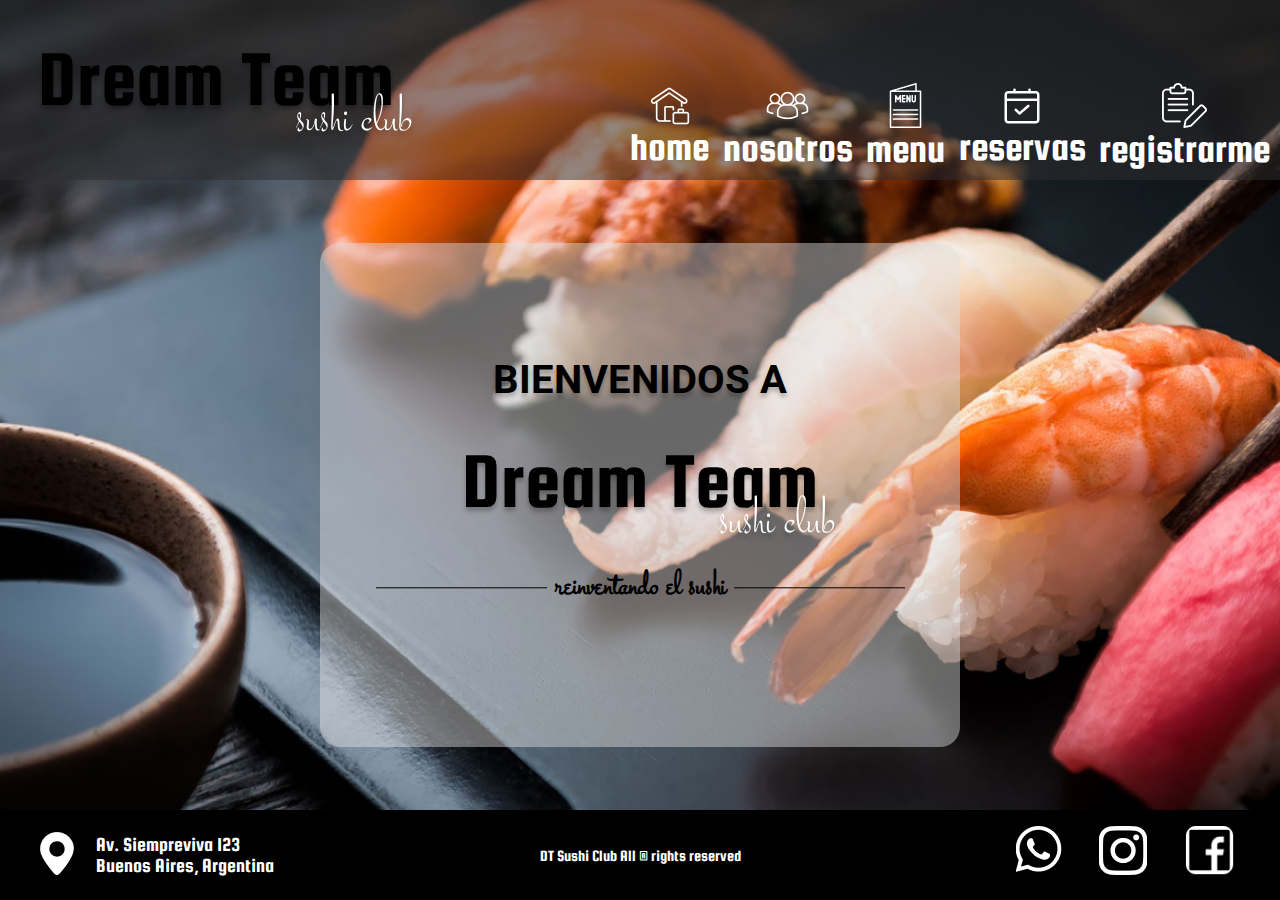
<file: index.html>
<!DOCTYPE html>
<html lang="en">
  <head>
    <meta charset="UTF-8" />
    <meta name="viewport" content="width=device-width, initial-scale=1.0" />
    <link
      href="https://fonts.googleapis.com/css?family=Squada One"
      rel="stylesheet"
    />
    <link
      href="https://fonts.googleapis.com/css?family=Roboto"
      rel="stylesheet"
    />
    <link
      href="https://fonts.googleapis.com/css?family=Stalemate"
      rel="stylesheet"
    />
    <link rel="stylesheet" href="styles.css" />
    <title>Dream Team sushi club</title>
  </head>
  <body>
    <nav>
      <div class="title--container">
        <h1 class="title">Dream Team</h1>
        <h3 class="subtitle">sushi club</h3>
      </div>
      <div class="nav--link--container">
        <ul class="nav--list">
          <li class="nav--list--item">
            <a class="nav--link" href="index.html">
              <img class="home--icon" src="Media/home.png" alt="Home icon" />
              home
            </a>
          </li>
          <li class="nav--list--item">
            <a class="nav--link" href="nosotros.html">
              <img
                class="nosotros--icon"
                src="Media/nosotros.png"
                alt="Nosotros icon"
              />
              nosotros
            </a>
          </li>
          <li class="nav--list--item">
            <a class="nav--link" href="menu.html">
              <img class="menu--icon" src="Media/menu.png" alt="Menu icon" />
              menu
            </a>
          </li>
          <li class="nav--list--item">
            <a class="nav--link" href="reservas.html">
              <img
                class="reservas--icon"
                src="Media/reservas.png"
                alt="Reservas icon"
              />
              reservas
            </a>
          </li>
          <li class="nav--list--item">
            <a class="nav--link" href="registrate.html">
              <img
                class="registrarme--icon"
                src="Media/registrarme.png"
                alt="Registrarme icon"
              />
              registrarme
            </a>
          </li>
        </ul>
      </div>
    </nav>

    <main>
      <div class="main--container">
        <h2>Bienvenidos a</h2>
        <div class="title--container">
          <h1 class="title">Dream Team</h1>
          <h3 class="subtitle">sushi club</h3>
        </div>
        <h3 class="main--subtitle">reinventando el sushi</h3>
      </div>
    </main>

    <footer>
      <div class="footer--ubicacion">
        <a href="https://www.google.com/maps/"
          ><img
            class="ubicacion--icon"
            src="Media/ubicacion.png"
            alt="Ubicacion icon"
        /></a>
        <p>
          Av. Siempreviva 123 <br />
          Buenos Aires, Argentina
        </p>
      </div>
      <p>DT Sushi Club All ® rights reserved</p>
      <div class="footer--redes">
        <a href="https://web.whatsapp.com/"
          ><img
            class="whatsapp--icon"
            src="Media/whatsapp.png"
            alt="Whatsapp icon"
        /></a>
        <a href="https://www.instagram.com/"
          ><img
            class="instagram--icon"
            src="Media/instagram.png"
            alt="Instagram icon"
        /></a>
        <a href="https://www.facebook.com/"
          ><img
            class="facebook--icon"
            src="Media/facebook.png"
            alt="Facebook icon"
        /></a>
      </div>
    </footer>
  </body>
</html>
</file>
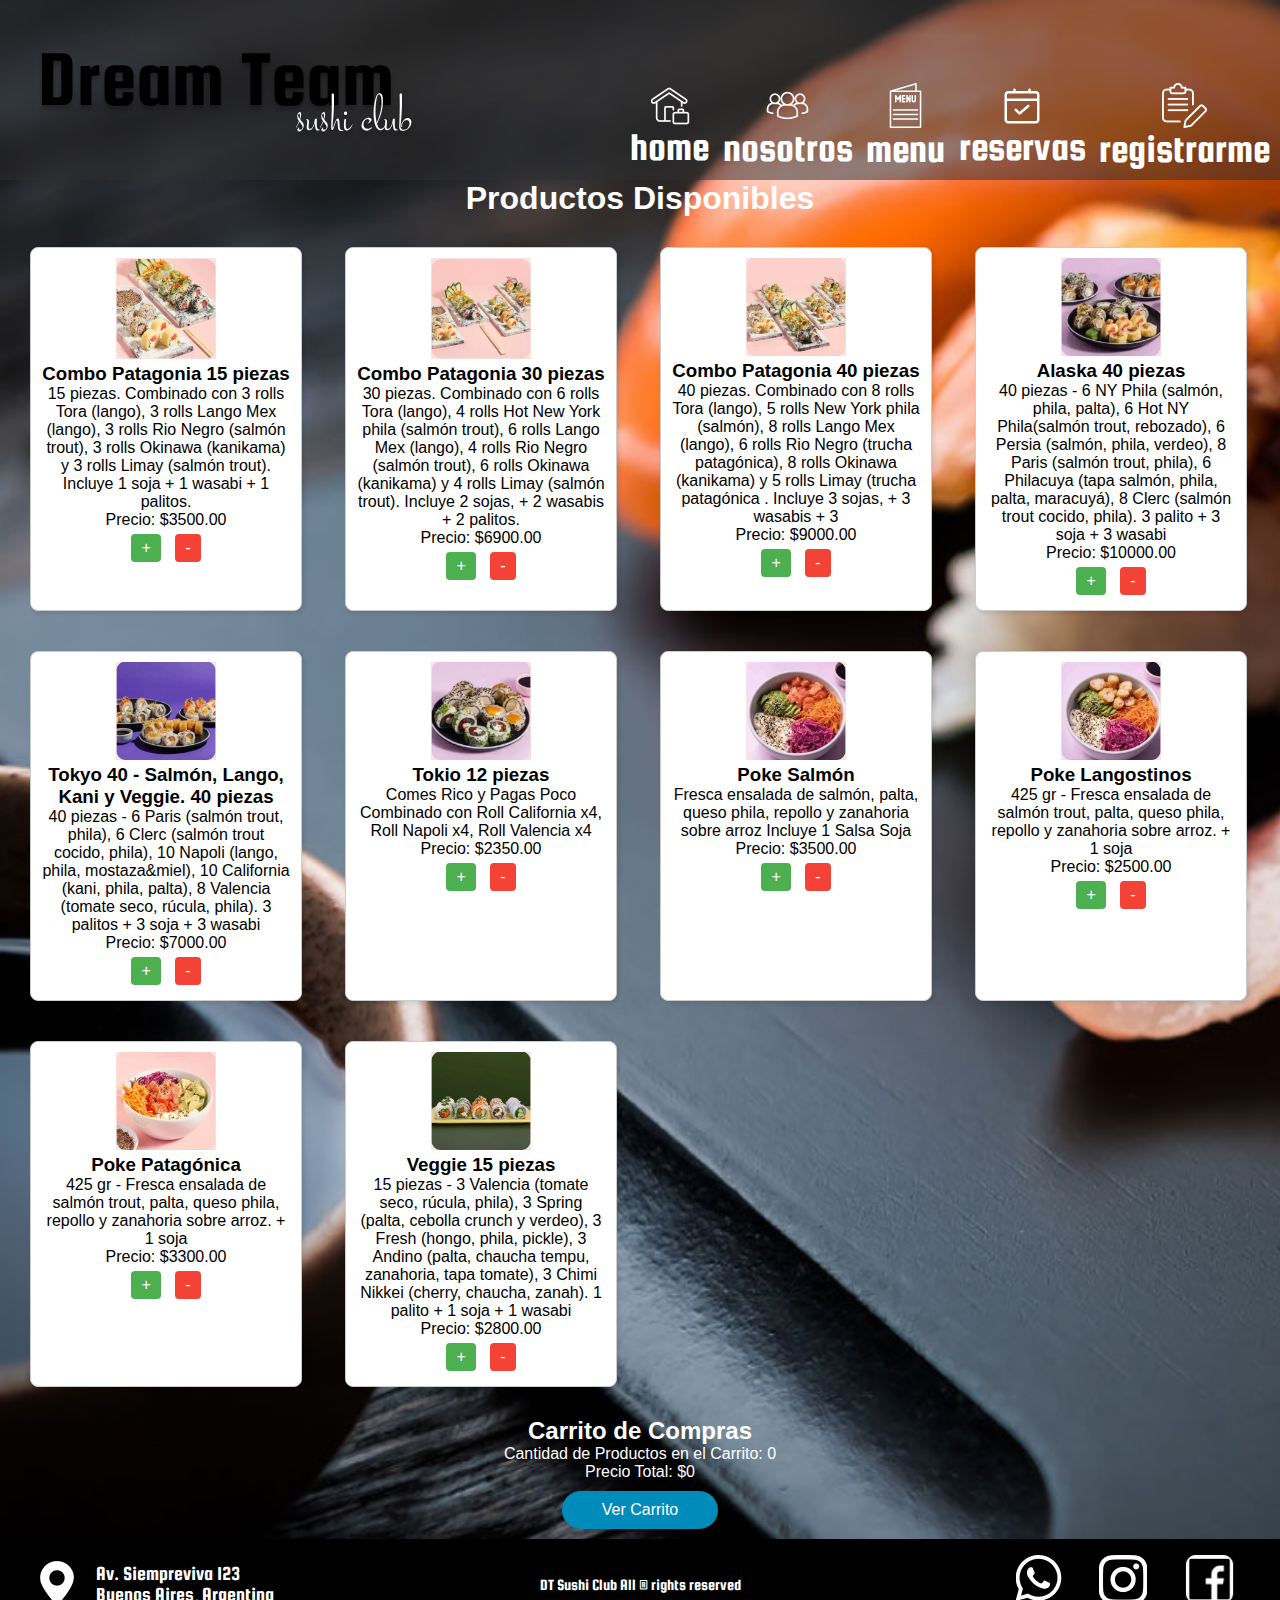
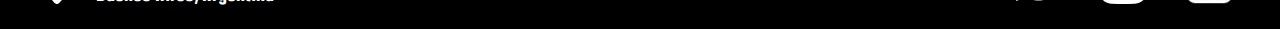
<file: menu.html>
<!DOCTYPE html>
<html lang="en">
  <head>
    <meta charset="UTF-8" />
    <meta name="viewport" content="width=device-width, initial-scale=1.0" />
    <link
      href="https://fonts.googleapis.com/css?family=Squada One"
      rel="stylesheet"
    />
    <link
      href="https://fonts.googleapis.com/css?family=Roboto"
      rel="stylesheet"
    />
    <link
      href="https://fonts.googleapis.com/css?family=Stalemate"
      rel="stylesheet"
    />
    <link rel="stylesheet" href="styles.css" />
    <link rel="stylesheet" href="menu.css" />
    <title>Carrito de Compras</title>
  </head>
  <body>
    <nav>
      <div class="title--container">
        <h1 class="title">Dream Team</h1>
        <h3 class="subtitle">sushi club</h3>
      </div>
      <div class="nav--link--container">
        <ul class="nav--list">
          <li class="nav--list--item">
            <a class="nav--link" href="index.html">
              <img class="home--icon" src="Media/home.png" alt="Home icon" />
              home
            </a>
          </li>
          <li class="nav--list--item">
            <a class="nav--link" href="nosotros.html">
              <img
                class="nosotros--icon"
                src="Media/nosotros.png"
                alt="Nosotros icon"
              />
              nosotros
            </a>
          </li>
          <li class="nav--list--item">
            <a class="nav--link" href="menu.html">
              <img class="menu--icon" src="Media/menu.png" alt="Menu icon" />
              menu
            </a>
          </li>
          <li class="nav--list--item">
            <a class="nav--link" href="reservas.html">
              <img
                class="reservas--icon"
                src="Media/reservas.png"
                alt="Reservas icon"
              />
              reservas
            </a>
          </li>
          <li class="nav--list--item">
            <a class="nav--link" href="registrate.html">
              <img
                class="registrarme--icon"
                src="Media/registrarme.png"
                alt="Registrarme icon"
              />
              registrarme
            </a>
          </li>
        </ul>
      </div>
    </nav>
    <!-- empieza el codigo para AGREGAR Y MOSTRAR LOS PRODUCTOS.
------------------------------------------------------------
-->
    <div class="carrito-container">
      <div class="principal_carrito">
        <h1>Productos Disponibles</h1>
        <ul id="productos">
          <li data-nombre="Combo Patagonia 15p" data-precio="3500">
            <img src="./imagenes/Patagonia_15p.png" alt="Patagonia_15p" />
            <h3>Combo Patagonia 15 piezas</h3>
            <p>
              15 piezas. Combinado con 3 rolls Tora (lango), 3 rolls Lango Mex
              (lango), 3 rolls Rio Negro (salmón trout), 3 rolls Okinawa
              (kanikama) y 3 rolls Limay (salmón trout). Incluye 1 soja + 1 wasabi
              + 1 palitos.
            </p>
            <p>Precio: $3500.00</p>
            <button class="agregar">+</button>
            <button class="restar">-</button>
          </li>

          <li data-nombre="Combo Patagonia 30 piezas" data-precio="6900">
            <img src="./imagenes/patagonia_30p.png" alt="Patagonia_30p" />
            <h3>Combo Patagonia 30 piezas</h3>
            <p>
              30 piezas. Combinado con 6 rolls Tora (lango), 4 rolls Hot New York
              phila (salmón trout), 6 rolls Lango Mex (lango), 4 rolls Rio Negro
              (salmón trout), 6 rolls Okinawa (kanikama) y 4 rolls Limay (salmón
              trout). Incluye 2 sojas, + 2 wasabis + 2 palitos.
            </p>
            <p>Precio: $6900.00</p>
            <button class="agregar">+</button>
            <button class="restar">-</button>
          </li>
          <li data-nombre="Combo Patagonia 40 piezas" data-precio="9000">
            <img src="./imagenes/patagonia_40p.png" alt="Patagonia_40p" />
            <h3>Combo Patagonia 40 piezas</h3>
            <p>
              40 piezas. Combinado con 8 rolls Tora (lango), 5 rolls New York
              phila (salmón), 8 rolls Lango Mex (lango), 6 rolls Rio Negro (trucha
              patagónica), 8 rolls Okinawa (kanikama) y 5 rolls Limay (trucha
              patagónica . Incluye 3 sojas, + 3 wasabis + 3
            </p>
            <p>Precio: $9000.00</p>
            <button class="agregar">+</button>
            <button class="restar">-</button>
          </li>
          <li data-nombre="Alaska 40 piezas" data-precio="10000">
            <img src="./imagenes/alaska_40p.png" alt="Alaska 40 piezas" />
            <h3>Alaska 40 piezas</h3>
            <p>
              40 piezas - 6 NY Phila (salmón, phila, palta), 6 Hot NY Phila(salmón
              trout, rebozado), 6 Persia (salmón, phila, verdeo), 8 Paris (salmón
              trout, phila), 6 Philacuya (tapa salmón, phila, palta, maracuyá), 8
              Clerc (salmón trout cocido, phila). 3 palito + 3 soja + 3 wasabi
            </p>
            <p>Precio: $10000.00</p>
            <button class="agregar">+</button>
            <button class="restar">-</button>
          </li>
          <li
            data-nombre="Tokyo 40 - Salmón, Lango, Kani y Veggie. 40 piezas"
            data-precio="7000"
          >
            <img src="./imagenes/tokyo_40p.png" alt="tokyo_40" />
            <h3>Tokyo 40 - Salmón, Lango, Kani y Veggie. 40 piezas</h3>
            <p>
              40 piezas - 6 Paris (salmón trout, phila), 6 Clerc (salmón trout
              cocido, phila), 10 Napoli (lango, phila, mostaza&miel), 10
              California (kani, phila, palta), 8 Valencia (tomate seco, rúcula,
              phila). 3 palitos + 3 soja + 3 wasabi
            </p>
            <p>Precio: $7000.00</p>
            <button class="agregar">+</button>
            <button class="restar">-</button>
          </li>

          <li data-nombre="Tokio 12 piezas" data-precio="2350">
            <img src="./imagenes/tokyo_12p.png" alt="tokyo_12" />
            <h3>Tokio 12 piezas</h3>
            <p>
              Comes Rico y Pagas Poco Combinado con Roll California x4, Roll
              Napoli x4, Roll Valencia x4
            </p>
            <p>Precio: $2350.00</p>
            <button class="agregar">+</button>
            <button class="restar">-</button>
          </li>
          <li data-nombre="Poke Salmón" data-precio="3500">
            <img src="./imagenes/poke_salmon.png" alt="poke_salmon" />
            <h3>Poke Salmón</h3>
            <p>
              Fresca ensalada de salmón, palta, queso phila, repollo y zanahoria
              sobre arroz Incluye 1 Salsa Soja
            </p>
            <p>Precio: $3500.00</p>
            <button class="agregar">+</button>
            <button class="restar">-</button>
          </li>
          <li data-nombre="Poke Langostinos" data-precio="2500">
            <img src="./imagenes/poke_langostinos.png" alt="poke_langos" />
            <h3>Poke Langostinos</h3>
            <p>
              425 gr - Fresca ensalada de salmón trout, palta, queso phila,
              repollo y zanahoria sobre arroz. + 1 soja
            </p>
            <p>Precio: $2500.00</p>
            <button class="agregar">+</button>
            <button class="restar">-</button>
          </li>
          <li data-nombre="Poke Patagónica" data-precio="3300">
            <img src="imagenes/poke_patagonica.png" alt="poke_pata" />
            <h3>Poke Patagónica</h3>
            <p>
              425 gr - Fresca ensalada de salmón trout, palta, queso phila,
              repollo y zanahoria sobre arroz. + 1 soja
            </p>
            <p>Precio: $3300.00</p>
            <button class="agregar">+</button>
            <button class="restar">-</button>
          </li>
          <li data-nombre="Veggie 15 piezas" data-precio="2800">
            <img src="./imagenes/viggie_15p.png" alt="vigie_15p" />
            <h3>Veggie 15 piezas</h3>
            <p>
              15 piezas - 3 Valencia (tomate seco, rúcula, phila), 3 Spring
              (palta, cebolla crunch y verdeo), 3 Fresh (hongo, phila, pickle), 3
              Andino (palta, chaucha tempu, zanahoria, tapa tomate), 3 Chimi
              Nikkei (cherry, chaucha, zanah). 1 palito + 1 soja + 1 wasabi
            </p>
            <p>Precio: $2800.00</p>
            <button class="agregar">+</button>
            <button class="restar">-</button>
          </li>
          <!-- Agrega más productos similares aquí -->
        </ul>
        <!-- Agrega más productos similares aquí -->

        <h2 class="white">Carrito de Compras</h2>
        <ul id="carrito">
          <!-- Aquí se mostrarán los productos agregados al carrito -->
        </ul>

        <p class="white">Cantidad de Productos en el Carrito: <span id="cantidad">0</span></p>
        <p class="white">Precio Total: $<span id="precio-total">0</span></p>

        <button id="ver-carrito" class="modal-button">Ver Carrito</button>
      </div>
    </div>
    <!--  fin estilo del carrito  -->

    <script>
      const productos = document.querySelectorAll("#productos li");
      const carrito = document.getElementById("carrito");
      const cantidadElement = document.getElementById("cantidad");
      const precioTotalElement = document.getElementById("precio-total");
      const verCarritoButton = document.getElementById("ver-carrito");
      const modalContainer = document.createElement("div");
      modalContainer.classList.add("modal-container");

      let carritoProductos = [];
      let cantidadEnCarrito = 0;
      let precioTotal = 0;

      // Función para actualizar la cantidad y precio total
      function actualizarTotales() {
        cantidadElement.textContent = cantidadEnCarrito;
        precioTotalElement.textContent = precioTotal.toFixed(2);
      }

      // Función para agregar un producto al carrito
      function agregarAlCarrito(nombre, precio) {
        carritoProductos.push({ nombre, precio });
        cantidadEnCarrito++;
        precioTotal += precio;
        actualizarTotales();
      }

      // Función para quitar un producto del carrito
      function quitarDelCarrito(nombre, precio) {
        const index = carritoProductos.findIndex(
          (item) => item.nombre === nombre
        );
        if (index !== -1) {
          carritoProductos.splice(index, 1);
          cantidadEnCarrito--;
          precioTotal -= precio;
          actualizarTotales();
        }
      }

      // Función para mostrar el carrito en una ventana modal
      function mostrarCarrito() {
        const modal = document.createElement("div");
        modal.classList.add("modal");
        const modalContent = document.createElement("div");
        modalContent.classList.add("modal-content");

        carritoProductos.forEach((item) => {
          const productoEnCarrito = document.createElement("li");
          productoEnCarrito.textContent = `${
            item.nombre
          } - $${item.precio.toFixed(2)}`;
          const quitarButton = document.createElement("button");
          quitarButton.textContent = "Quitar";
          quitarButton.classList.add("modal-button");
          quitarButton.addEventListener("click", () => {
            quitarDelCarrito(item.nombre, item.precio);
            carrito.removeChild(productoEnCarrito);
            modalContent.removeChild(productoEnCarrito);
          });
          productoEnCarrito.appendChild(quitarButton);
          modalContent.appendChild(productoEnCarrito);
        });

        const comprarButton = document.createElement("button");
        comprarButton.textContent = "Comprar";
        comprarButton.classList.add("modal-button");
        comprarButton.addEventListener("click", () => {
          alert(
            `Compra realizada. Gracias por su compra.\nUd compró ${cantidadEnCarrito} productos por un total de $${precioTotal.toFixed(
              2
            )}`
          );
          carritoProductos = [];
          cantidadEnCarrito = 0;
          precioTotal = 0;
          carrito.innerHTML = "";
          actualizarTotales();
          modal.style.display = "none";
        });

        const volverButton = document.createElement("button");
        volverButton.textContent = "Volver";
        volverButton.classList.add("modal-button");
        volverButton.addEventListener("click", () => {
          modal.style.display = "none";
          carrito.innerHTML = "";
          carritoProductos.forEach((item) => {
            const productoCarrito = document.createElement("li");
            productoCarrito.textContent = `${
              item.nombre
            } - $${item.precio.toFixed(2)}`;
            carrito.appendChild(productoCarrito);
          });
          actualizarTotales();
        });

        modalContent.appendChild(comprarButton);
        modalContent.appendChild(volverButton);
        modal.appendChild(modalContent);
        document.body.appendChild(modal);
      }

      // Agregar un controlador de eventos a los botones de agregar y restar en los productos
      productos.forEach((producto) => {
        const nombre = producto.getAttribute("data-nombre");
        const precio = parseFloat(producto.getAttribute("data-precio"));
        const botonAgregar = producto.querySelector(".agregar");
        const botonRestar = producto.querySelector(".restar");

        botonAgregar.addEventListener("click", () => {
          agregarAlCarrito(nombre, precio);
        });

        botonRestar.addEventListener("click", () => {
          quitarDelCarrito(nombre, precio);
        });
      });

      // Agregar un controlador de eventos al botón "Ver Carrito"
      verCarritoButton.addEventListener("click", () => {
        mostrarCarrito();
      });
    </script>

    <!-- aca empieza el footer-->

    <footer>
      <div class="footer--ubicacion">
        <a href="https://www.google.com/maps/"
          ><img
            class="ubicacion--icon"
            src="Media/ubicacion.png"
            alt="Ubicacion icon"
        /></a>
        <p>
          Av. Siempreviva 123 <br />
          Buenos Aires, Argentina
        </p>
      </div>
      <p>DT Sushi Club All ® rights reserved</p>
      <div class="footer--redes">
        <a href="https://web.whatsapp.com/"
          ><img
            class="whatsapp--icon"
            src="Media/whatsapp.png"
            alt="Whatsapp icon"
        /></a>
        <a href="https://www.instagram.com/"
          ><img
            class="instagram--icon"
            src="Media/instagram.png"
            alt="Instagram icon"
        /></a>
        <a href="https://www.facebook.com/"
          ><img
            class="facebook--icon"
            src="Media/facebook.png"
            alt="Facebook icon"
        /></a>
      </div>
    </footer>
  </body>
</html>
</file>
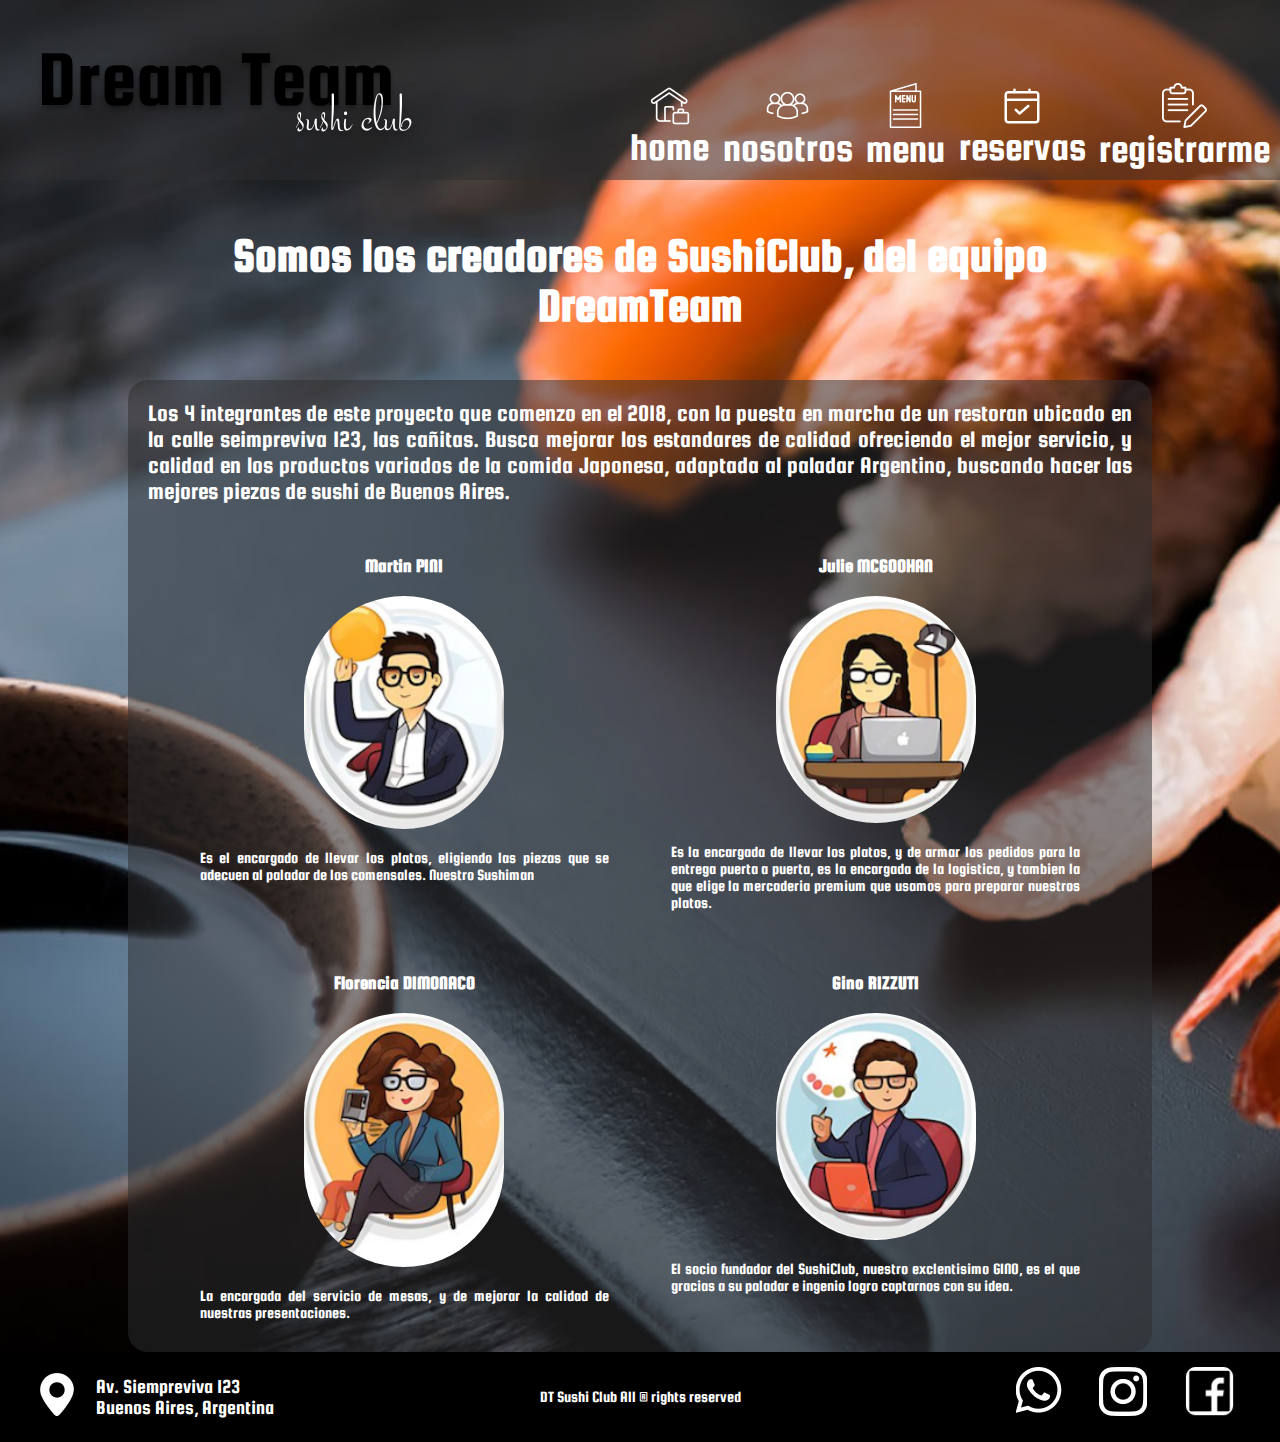
<file: nosotros.html>
<!DOCTYPE html>
<html lang="en">
  <head>
    <link
      href="https://fonts.googleapis.com/css?family=Squada One"
      rel="stylesheet"
    />
    <link
      href="https://fonts.googleapis.com/css?family=Roboto"
      rel="stylesheet"
    />
    <link
      href="https://fonts.googleapis.com/css?family=Stalemate"
      rel="stylesheet"
    />
    <link rel="stylesheet" href="nosotros.css" />
    <link rel="stylesheet" href="styles.css" />

    <meta charset="UTF-8" />
    <meta name="viewport" content="width=device-width, initial-scale=1.0" />
  </head>
  <body>
    <header>
      <nav>
        <div class="title--container">
          <h1 class="title">Dream Team</h1>
          <h3 class="subtitle">sushi club</h3>
        </div>
        <div class="nav--link--container">
          <ul class="nav--list">
            <li class="nav--list--item">
              <a class="nav--link" href="index.html">
                <img class="home--icon" src="Media/home.png" alt="Home icon" />
                home
              </a>
            </li>
            <li class="nav--list--item">
              <a class="nav--link" href="nosotros.html">
                <img
                  class="nosotros--icon"
                  src="Media/nosotros.png"
                  alt="Nosotros icon"
                />
                nosotros
              </a>
            </li>
            <li class="nav--list--item">
              <a class="nav--link" href="menu.html">
                <img class="menu--icon" src="Media/menu.png" alt="Menu icon" />
                menu
              </a>
            </li>
            <li class="nav--list--item">
              <a class="nav--link" href="reservas.html">
                <img
                  class="reservas--icon"
                  src="Media/reservas.png"
                  alt="Reservas icon"
                />
                reservas
              </a>
            </li>
            <li class="nav--list--item">
              <a class="nav--link" href="registrate.html">
                <img
                  class="registrarme--icon"
                  src="Media/registrarme.png"
                  alt="Registrarme icon"
                />
                registrarme
              </a>
            </li>
          </ul>
        </div>
      </nav>
    </header>

    <main class="nosotros--main">
      <!-- ACA EMPIEZA EL CONTENDIO DE NOSOTROS.
            ------------------------------
        INTEGRANTES:
        {
        JULIE MCGOOHAN
        GINO RIZZUTI
        FLOR DIMONACO
        MARTIN PINI
        }
        -->
      <h2 id="h2_nosotros">
        Somos los creadores de SushiClub, del equipo DreamTeam
      </h2>
      <p id="parrafo">
        Los 4 integrantes de este proyecto que comenzo en el 2018, con la
        puesta en marcha de un restoran ubicado en la calle seimpreviva 123,
        las cañitas. Busca mejorar los estandares de calidad ofreciendo el
        mejor servicio, y calidad en los productos variados de la comida
        Japonesa, adaptada al paladar Argentino, buscando hacer las mejores
        piezas de sushi de Buenos Aires.
      </p>
      <div class="contenedor--tarjetas">
        <div class="tarjeta-persona">
          <h3>Martin PINI</h3>
          <img class="img-perfil" src="./imagenes/martin.png" alt="Imagen Martin"/>
          <p>
            Es el encargado de llevar los platos, eligiendo las piezas que se
            adecuen al paladar de los comensales. Nuestro Sushiman
          </p>
        </div>
        <div class="tarjeta-persona">
          <h3>Julie MCGOOHAN</h3>
          <img class="img-perfil" src="./imagenes/julie.png" alt="Imagen Julie"/>
          <p>
            Es la encargada de llevar los platos, y de armar los pedidos para la
            entrega puerta a puerta, es la encargada de la logistica, y tambien
            la que elige la mercaderia premium que usamos para preparar nuestros
            platos.
          </p>
        </div>
        <div class="tarjeta-persona">
          <h3>Florencia DIMONACO</h3>
          <img class="img-perfil" src="./imagenes/flor.png" alt="Florencia"/>
          <p>
            La encargada del servicio de mesas, y de mejorar la calidad de
            nuestras presentaciones.
          </p>
        </div>
        <div class="tarjeta-persona">
          <h3>Gino RIZZUTI</h3>
          <img class="img-perfil" src="./imagenes/Gino.png" alt="Gino"/>
          <p>
            El socio fundador del SushiClub, nuestro exclentisimo GINO, es el
            que gracias a su paladar e ingenio logro captarnos con su idea.
          </p>
        </div>
      </div>
    </main>

    <footer>
      <div class="footer--ubicacion">
        <a href="https://www.google.com/maps/"
          ><img
            class="ubicacion--icon"
            src="Media/ubicacion.png"
            alt="Ubicacion icon"
        /></a>
        <p>
          Av. Siempreviva 123 <br />
          Buenos Aires, Argentina
        </p>
      </div>
      <p>DT Sushi Club All ® rights reserved</p>
      <div class="footer--redes">
        <a href="https://web.whatsapp.com/"
          ><img
            class="whatsapp--icon"
            src="Media/whatsapp.png"
            alt="Whatsapp icon"
        /></a>
        <a href="https://www.instagram.com/"
          ><img
            class="instagram--icon"
            src="Media/instagram.png"
            alt="Instagram icon"
        /></a>
        <a href="https://www.facebook.com/"
          ><img
            class="facebook--icon"
            src="Media/facebook.png"
            alt="Facebook icon"
        /></a>
      </div>
    </footer>
  </body>
</html>
</file>
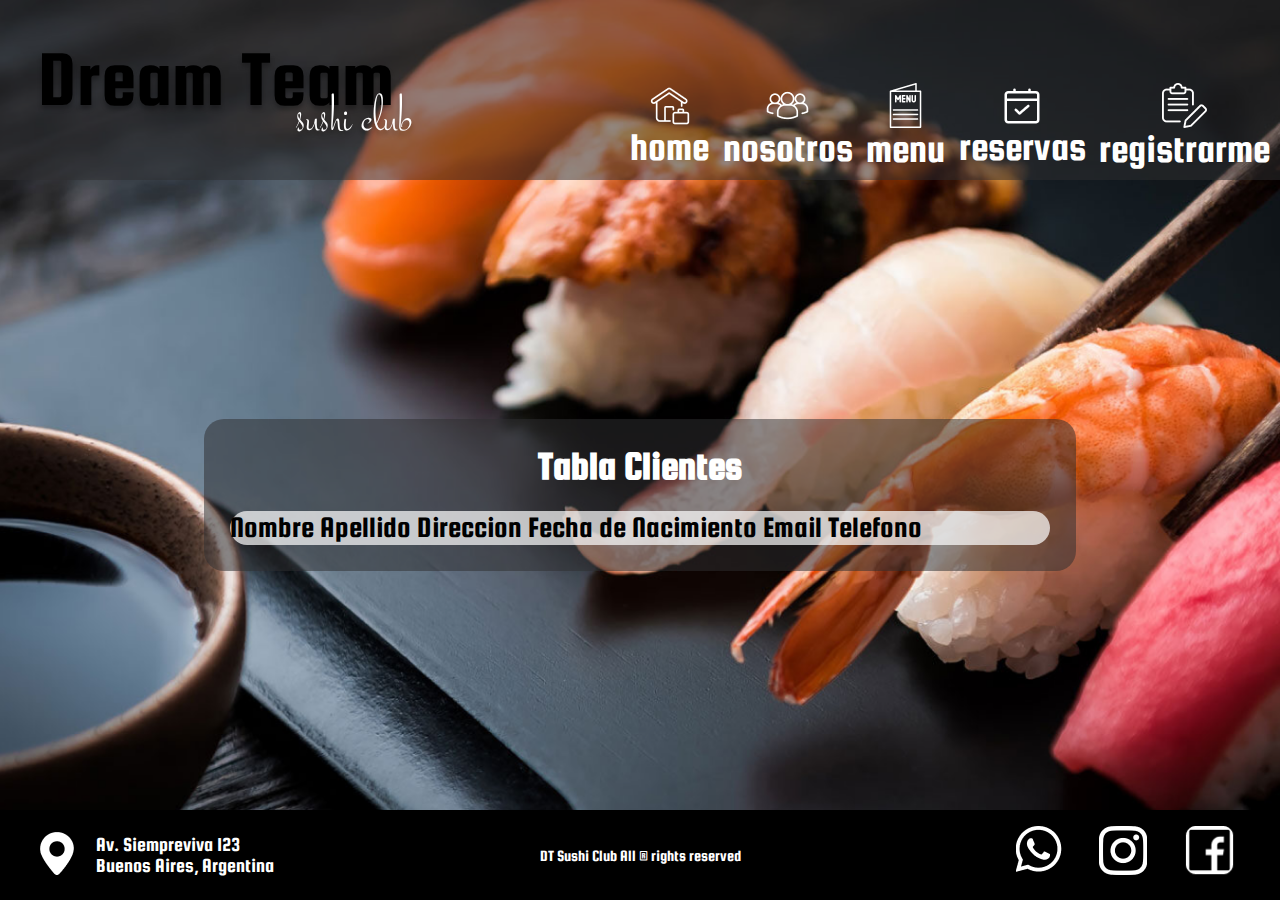
<file: registrate.html>
<!DOCTYPE html>
<html lang="en">
  <head>
    <link
      href="https://fonts.googleapis.com/css?family=Squada One"
      rel="stylesheet"
    />
    <link
      href="https://fonts.googleapis.com/css?family=Roboto"
      rel="stylesheet"
    />
    <link
      href="https://fonts.googleapis.com/css?family=Stalemate"
      rel="stylesheet"
    />
    <link rel="stylesheet" href="styles.css" />
    <link rel="stylesheet" href="registrate.css" />

    <meta charset="UTF-8" />
    <meta name="viewport" content="width=device-width, initial-scale=1.0" />
  </head>
  <body>
    <header>
      <nav>
        <div class="title--container">
          <h1 class="title">Dream Team</h1>
          <h3 class="subtitle">sushi club</h3>
        </div>
        <div class="nav--link--container">
          <ul class="nav--list">
            <li class="nav--list--item">
              <a class="nav--link" href="index.html">
                <img class="home--icon" src="Media/home.png" alt="Home icon" />
                home
              </a>
            </li>
            <li class="nav--list--item">
              <a class="nav--link" href="nosotros.html">
                <img
                  class="nosotros--icon"
                  src="Media/nosotros.png"
                  alt="Nosotros icon"
                />
                nosotros
              </a>
            </li>
            <li class="nav--list--item">
              <a class="nav--link" href="menu.html">
                <img class="menu--icon" src="Media/menu.png" alt="Menu icon" />
                menu
              </a>
            </li>
            <li class="nav--list--item">
              <a class="nav--link" href="reservas.html">
                <img
                  class="reservas--icon"
                  src="Media/reservas.png"
                  alt="Reservas icon"
                />
                reservas
              </a>
            </li>
            <li class="nav--list--item">
              <a class="nav--link" href="registrate.html">
                <img
                  class="registrarme--icon"
                  src="Media/registrarme.png"
                  alt="Registrarme icon"
                />
                registrarme
              </a>
            </li>
          </ul>
        </div>
      </nav>
    </header>

    <main>
      <div class="fondo_form">
        <h2>Tabla Clientes</h2>

        <form>
          <table>
            <tr>
              Nombre
            </tr>
            <tr>
              Apellido
            </tr>
            <tr>
              Direccion
            </tr>
            <tr>
              Fecha de Nacimiento
            </tr>
            <tr>
              Email
            </tr>
            <tr>
              Telefono
            </tr>
          </table>
        </form>
      </div>
    </main>

    <footer>
      <div class="footer--ubicacion">
        <a href="https://www.google.com/maps/"
          ><img
            class="ubicacion--icon"
            src="Media/ubicacion.png"
            alt="Ubicacion icon"
        /></a>
        <p>
          Av. Siempreviva 123 <br />
          Buenos Aires, Argentina
        </p>
      </div>
      <p>DT Sushi Club All ® rights reserved</p>
      <div class="footer--redes">
        <a href="https://web.whatsapp.com/"
          ><img
            class="whatsapp--icon"
            src="Media/whatsapp.png"
            alt="Whatsapp icon"
        /></a>
        <a href="https://www.instagram.com/"
          ><img
            class="instagram--icon"
            src="Media/instagram.png"
            alt="Instagram icon"
        /></a>
        <a href="https://www.facebook.com/"
          ><img
            class="facebook--icon"
            src="Media/facebook.png"
            alt="Facebook icon"
        /></a>
      </div>
    </footer>
    <script src="listar_clientes.js"></script>
  </body>
</html>

<!--<!DOCTYPE html>
<html lang="en">
  <head>
    <link
      href="https://fonts.googleapis.com/css?family=Squada One"
      rel="stylesheet"
    />
    <link
      href="https://fonts.googleapis.com/css?family=Roboto"
      rel="stylesheet"
    />
    <link
      href="https://fonts.googleapis.com/css?family=Stalemate"
      rel="stylesheet"
    />
    <link rel="stylesheet" href="styles.css" />
    <link rel="stylesheet" href="registrate.css" />

    <meta charset="UTF-8" />
    <meta name="viewport" content="width=device-width, initial-scale=1.0" />
  </head>
  <body>
    <header>
      <nav>
        <div class="title--container">
          <h1 class="title">Dream Team</h1>
          <h3 class="subtitle">sushi club</h3>
        </div>
        <div class="nav--link--container">
          <ul class="nav--list">
            <li class="nav--list--item">
              <a class="nav--link" href="index.html">
                <img class="home--icon" src="Media/home.png" alt="Home icon" />
                home
              </a>
            </li>
            <li class="nav--list--item">
              <a class="nav--link" href="nosotros.html">
                <img
                  class="nosotros--icon"
                  src="Media/nosotros.png"
                  alt="Nosotros icon"
                />
                nosotros
              </a>
            </li>
            <li class="nav--list--item">
              <a class="nav--link" href="menu.html">
                <img class="menu--icon" src="Media/menu.png" alt="Menu icon" />
                menu
              </a>
            </li>
            <li class="nav--list--item">
              <a class="nav--link" href="reservas.html">
                <img
                  class="reservas--icon"
                  src="Media/reservas.png"
                  alt="Reservas icon"
                />
                reservas
              </a>
            </li>
            <li class="nav--list--item">
              <a class="nav--link" href="registrate.html">
                <img
                  class="registrarme--icon"
                  src="Media/registrarme.png"
                  alt="Registrarme icon"
                />
                registrarme
              </a>
            </li>
          </ul>
        </div>
      </nav>
    </header>

    <main>
      <div class="fondo_form">
        <h2>Registrate con Nosotros</h2>

        <form>
          <table>
            <tr>
              <td>Nombre</td>
              <td>
                <input type="text" placeholder="Tu Nombre" name="Nombre" />
              </td>
            </tr>
            <tr>
              <td>Apellido</td>
              <td>
                <input type="text" placeholder="Tu Apellido" name="Apellido" />
              </td>
            </tr>
            <tr>
              <td>Correo Electronico</td>
              <td>
                <input
                  type="email"
                  placeholder="Tu Correo Electronico"
                  name="Correo Electronico"
                />
              </td>
            </tr>
            <tr>
              <td>Contraseña</td>
              <td>
                <input
                  type="password"
                  placeholder="Tu Contraseña"
                  name="Contraseña"
                />
              </td>
            </tr>
          </table>
          <div>
            <button type="submit">Registrate</button>
          </div>
        </form>
        <script>
          document.addEventListener("DOMContentLoaded", function () {
            const form = document.querySelector("form");

            form.addEventListener("submit", function (event) {
              event.preventDefault();

              const nombre = document.querySelector(
                'input[name="Nombre"]'
              ).value;
              const apellido = document.querySelector(
                'input[name="Apellido"]'
              ).value;
              const email = document.querySelector(
                'input[name="Correo Electronico"]'
              ).value;
              const password = document.querySelector(
                'input[name="Contraseña"]'
              ).value;

              if (nombre.length < 3) {
                alert("Nombre debe tener al menos 3 caracteres.");
                return;
              }
              if (apellido.length < 3) {
                alert("Apellido debe tener al menos 3 caracteres.");
                return;
              }
              if (email.length < 3 || !email.includes("@")) {
                alert("Ingrese un correo electrónico válido.");
                return;
              }
              if (
                password.length < 3 ||
                !/[A-Z]/.test(password) ||
                !/\d/.test(password)
              ) {
                alert(
                  "La contraseña debe tener al menos 3 caracteres, una mayúscula y un número."
                );
                return;
              }
              alert("Registro exitoso!");
            });
          });
        </script>
      </div>
    </main>

    <footer>
      <div class="footer--ubicacion">
        <a href="https://www.google.com/maps/"
          ><img
            class="ubicacion--icon"
            src="Media/ubicacion.png"
            alt="Ubicacion icon"
        /></a>
        <p>
          Av. Siempreviva 123 <br />
          Buenos Aires, Argentina
        </p>
      </div>
      <p>DT Sushi Club All ® rights reserved</p>
      <div class="footer--redes">
        <a href="https://web.whatsapp.com/"
          ><img
            class="whatsapp--icon"
            src="Media/whatsapp.png"
            alt="Whatsapp icon"
        /></a>
        <a href="https://www.instagram.com/"
          ><img
            class="instagram--icon"
            src="Media/instagram.png"
            alt="Instagram icon"
        /></a>
        <a href="https://www.facebook.com/"
          ><img
            class="facebook--icon"
            src="Media/facebook.png"
            alt="Facebook icon"
        /></a>
      </div>
    </footer>
  </body>
</html>
-->
</file>
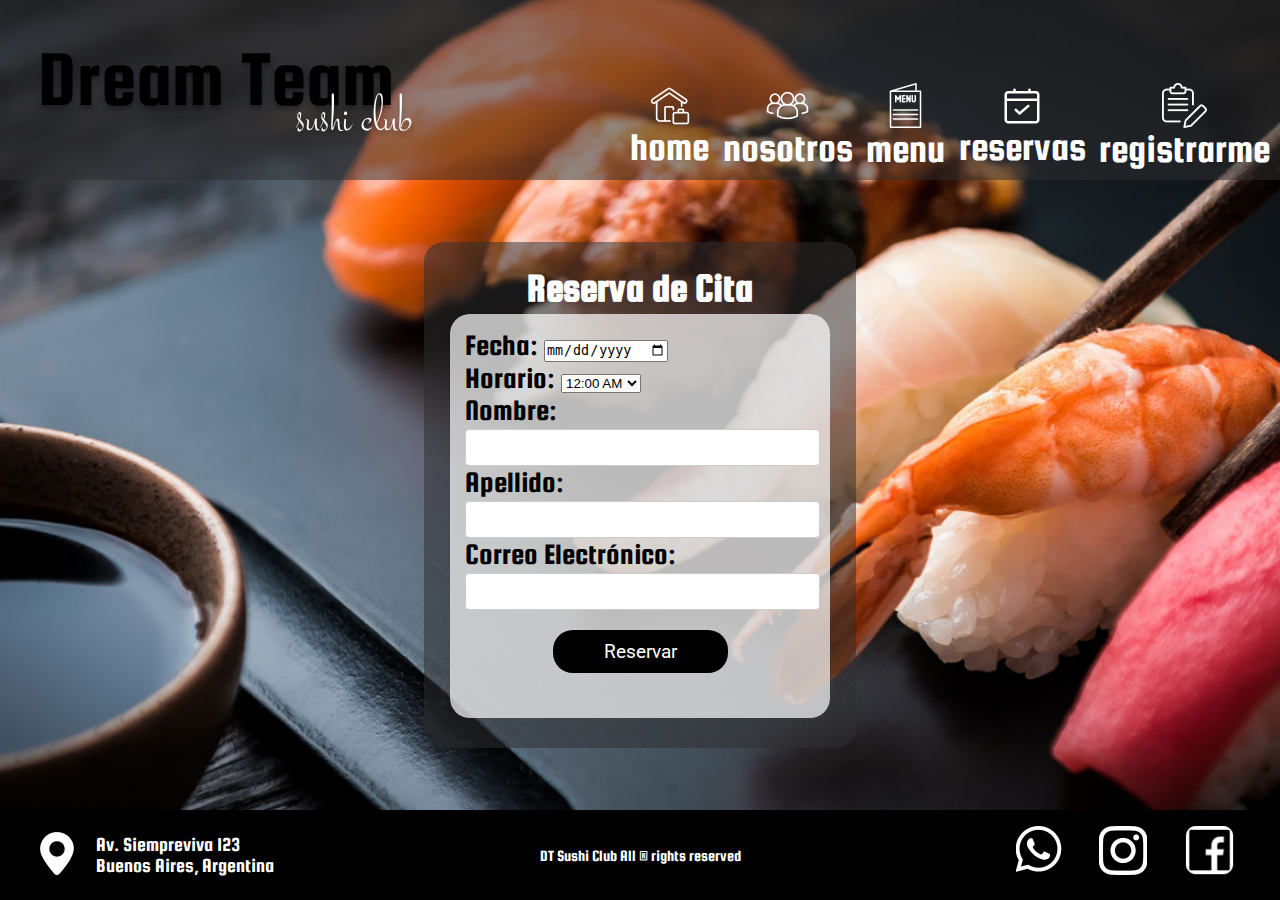
<file: reservas.html>
<!DOCTYPE html>
<html lang="en">
  <head>
    <link
      href="https://fonts.googleapis.com/css?family=Squada One"
      rel="stylesheet"
    />
    <link
      href="https://fonts.googleapis.com/css?family=Roboto"
      rel="stylesheet"
    />
    <link
      href="https://fonts.googleapis.com/css?family=Stalemate"
      rel="stylesheet"
    />
    <link rel="stylesheet" href="styles.css" />
    <link rel="stylesheet" href="reservas.css" />

    <meta charset="UTF-8" />
    <meta name="viewport" content="width=device-width, initial-scale=1.0" />
  </head>
  <body>
    <header>
      <nav>
        <div class="title--container">
          <h1 class="title">Dream Team</h1>
          <h3 class="subtitle">sushi club</h3>
        </div>
        <div class="nav--link--container">
          <ul class="nav--list">
            <li class="nav--list--item">
              <a class="nav--link" href="index.html">
                <img class="home--icon" src="Media/home.png" alt="Home icon" />
                home
              </a>
            </li>
            <li class="nav--list--item">
              <a class="nav--link" href="nosotros.html">
                <img
                  class="nosotros--icon"
                  src="Media/nosotros.png"
                  alt="Nosotros icon"
                />
                nosotros
              </a>
            </li>
            <li class="nav--list--item">
              <a class="nav--link" href="menu.html">
                <img class="menu--icon" src="Media/menu.png" alt="Menu icon" />
                menu
              </a>
            </li>
            <li class="nav--list--item">
              <a class="nav--link" href="reservas.html">
                <img
                  class="reservas--icon"
                  src="Media/reservas.png"
                  alt="Reservas icon"
                />
                reservas
              </a>
            </li>
            <li class="nav--list--item">
              <a class="nav--link" href="registrate.html">
                <img
                  class="registrarme--icon"
                  src="Media/registrarme.png"
                  alt="Registrarme icon"
                />
                registrarme
              </a>
            </li>
          </ul>
        </div>
      </nav>
    </header>

    <!-- ACA EMPIEZA EL CONTENDIO DE reservas con fecha.
            ------------------------------
        En donde vamos a usar un modelo de reservas.
        }
        -->
    <main>
      <div class="fondo_form">
        <h2>Reserva de Cita</h2>
        <form id="reserva-form" method="post">
          <label for="fecha">Fecha:</label>
          <input type="date" id="fecha" required /><br />

          <label for="horario">Horario:</label>
          <select id="horario" required>
            <option value="12:00 AM">12:00 AM</option>
            <option value="12:30 PM">12:30 PM</option>
            <option value="13:00 PM">13:00 PM</option>
            <option value="13:30 PM">13:30 PM</option>
            <option value="13:45 PM">13:45 PM</option>
            <option value="14:00 PM">14:00 PM</option>
            <option value="14:15 PM">14:15 PM</option>
            <option value="14:30 PM">14:30 PM</option>
            <option value="14:45 PM">14:45 PM</option>
            <option value="15:00 PM">15:00 PM</option>
            <option value="20:00 PM">20:00 PM</option>
            <option value="20:15 PM">20:15 PM</option>
            <option value="20:30 PM">20:30 PM</option>
            <option value="20:45 PM">20:45 PM</option>
            <option value="21:00 PM">21:00 PM</option>
            <option value="21:15 PM">21:15 PM</option>
            <option value="21:30 PM">21:30 PM</option>
            <option value="22:00 PM">22:00 PM</option>
            <option value="22:15 PM">22:15 PM</option>
            <option value="22:30 PM">22:30 PM</option>
            <option value="22:45 PM">22:45 PM</option>
            <option value="23:00 PM">23:00 PM</option>
            <option value="23:15 PM">23:15 PM</option>
            <option value="23:30 PM">23:30 PM</option>
            <option value="23:45 PM">23:45 PM</option>
            <option value="00:00 PM">00:00 PM</option>
            <!-- Agrega más opciones de horarios según tus necesidades --></select
          ><br />

          <label for="nombre">Nombre:</label>
          <input type="text" id="nombre" required /><br />

          <label for="apellido">Apellido:</label>
          <input type="text" id="apellido" required /><br />

          <label for="email">Correo Electrónico:</label>
          <input type="email" id="email" required /><br />

          <button type="button" id="reservar">Reservar</button>

          <!-- <?php
          if ($_SERVER["REQUEST_METHOD"] == "POST") {
          $fecha = $_POST["fecha"];
          $horario = $_POST["horario"];
          $nombre = $_POST["nombre"];
          $apellido = $_POST["apellido"];
          $email = $_POST["email"];
        
          $to = "mpini1983@gmail.com";
          $subject = "Reserva de Cita";
          $message = "Fecha: $fecha\nHorario: $horario\nNombre: $nombre\nApellido: $apellido\nEmail: $email";
        
          mail($to, $subject, $message);
        
          echo "¡Reserva realizada con éxito! Te hemos enviado un correo electrónico con los detalles.";
        }
        ?> -->
        </form>

        <script>
          document.getElementById("reservar").addEventListener("click", function () {
            const fechaInput = document.getElementById("fecha");
            const horario = document.getElementById("horario").value;
            const nombre = document.getElementById("nombre").value;
            const apellido = document.getElementById("apellido").value;
            const email = document.getElementById("email").value;

            if (nombre.length < 3 || apellido.length < 3 || email.length < 3) {
            alert("Nombre, Apellido y Correo Electrónico deben tener al menos 3 caracteres.");
            return;
            }
            if (!fechaInput.value || !horario || !nombre || !apellido || !email) {
              alert("Todos los campos son obligatorios.");
              return;
            }
            const fechaSeleccionada = new Date(fechaInput.value);
            const fechaActual = new Date();
            const horarioActual =
              new Date().getHours() + ":" + new Date().getMinutes();
            if (fechaSeleccionada <= fechaActual) {
              alert("Debe elegir una fecha posterior a la actual.");
              return;
            }
            if (
              fechaSeleccionada.toDateString() === fechaActual.toDateString() &&
              horario < horarioActual
            ) {
              alert(
                "El horario no puede ser anterior al horario actual."
              );
              return;
            }
            const emailRegex = /^[^\s@]+@[^\s@]+\.[^\s@]+$/;
            if (!email.match(emailRegex)) {
              alert("Por favor, ingrese una dirección de correo electrónico válida.");
              return;
            }
            const mensaje = `
                            La fecha elegida es ${fechaInput.value},
                            el horario seleccionado es ${horario},
                            Nombre: ${nombre}, Apellido: ${apellido},
                            Email: ${email}`;
            alert(mensaje);
          });
        </script>
      </div>
    </main>

    <footer>
      <div class="footer--ubicacion">
        <a href="https://www.google.com/maps/"
          ><img
            class="ubicacion--icon"
            src="Media/ubicacion.png"
            alt="Ubicacion icon"
        /></a>
        <p>
          Av. Siempreviva 123 <br />
          Buenos Aires, Argentina
        </p>
      </div>
      <p>DT Sushi Club All ® rights reserved</p>
      <div class="footer--redes">
        <a href="https://web.whatsapp.com/"
          ><img
            class="whatsapp--icon"
            src="Media/whatsapp.png"
            alt="Whatsapp icon"
        /></a>
        <a href="https://www.instagram.com/"
          ><img
            class="instagram--icon"
            src="Media/instagram.png"
            alt="Instagram icon"
        /></a>
        <a href="https://www.facebook.com/"
          ><img
            class="facebook--icon"
            src="Media/facebook.png"
            alt="Facebook icon"
        /></a>
      </div>
    </footer>
  </body>
</html>
</file>
<file: styles.css>
/* home */

:root {
    --fs-lg: clamp(3rem, 10vw + 1rem, 5rem);
    --fs-md: clamp(2.75rem, 10vw + 1rem, 3.75rem);
    --fs-sm: clamp(2rem, 10vw + 1rem, 2.5rem);
    --fs-xs: clamp(1rem, 10vw + 1rem, 1.25rem);
    --txt-shadow: 0px 4px 4px rgba(0, 0, 0, 0.25);
    --nav-bg-color: rgba(46, 46, 48, 0.52);
    --main-bg-color: rgba(224, 224, 224, 0.46);
}

@media (max-width: 768px) {
    nav, footer {
        align-items: center;
        flex-direction: column;
    }

    nav img {
        display: none;
    }
    
    .nav--list--item {
        width: 100%;
    }
}

@media (max-width: 1200px) {
    nav, footer {
        flex-direction: column;
        align-items: center;
    }

    .nav--link--container {
        transform: translateY(-10%);
    }

    .nav--list--item {
        flex-grow: 1;
        flex-shrink: 1;
    }
}
* {
    margin: 0;
    padding: 0;
}

body {
    display: flex; 
    flex-direction: column;
    justify-content: space-between;
    font-family: 'Squada One';
    background-image: url("./Media/back.png");
    background-repeat: no-repeat;
    background-size: cover;
}   

nav {
    display: flex;
    flex-wrap: wrap;
    justify-content: space-between;
    min-height: 20vh;
    height: auto;
    background-color: var(--nav-bg-color);
}

.title--container {
    display: flex;
    flex-direction: column;
    align-items: center;
    margin: 0 3%;
    transform: translateY(20%);
}

.title {
    font-size: var(--fs-lg);
    font-weight: 400;
    text-shadow: var(--txt-shadow);
}

.subtitle {
    align-self: end;
    font-family: 'Stalemate';
    font-size: var(--fs-md);
    font-weight: 400;
    text-shadow: var(--txt-shadow);
    color: #FFF;
    transform: translateX(15%) translateY(-50%);
}

.nav--link--container {
    display: flex;
    flex-direction: column;
    justify-content: end;
    width: 50%;
    padding: 10px;
}

.nav--list {
    display: flex;
    justify-content: space-between;
    flex-wrap: wrap;
    list-style-type: none;
}

.nav--list--item {
    display: flex;
    flex-direction: column;
    align-items: center;
    justify-content: center;
}

.nav--link {
    display: flex;
    flex-direction: column;
    align-items: center;
    justify-content: flex-end;
    text-decoration: none;
    color: #FFF;
    font-size: var(--fs-sm);
}

main {
    display: flex;
    flex-direction: column;
    justify-content: center;
    align-items: center;
    height: 70vh; 
}

.main--container {
    display: flex;
    flex-direction: column;
    align-items: center;
    justify-content: center;
    align-self: center;
    min-width: 50%;
    min-height: 80%;
    width: auto;
    height: auto;
    border-radius: 20px;
    background: var(--main-bg-color);
}

.main--container h2 {
    font-family: 'Roboto';
    font-size: var(--fs-sm);
    text-transform: uppercase;
    text-shadow: var(--txt-shadow);
    white-space: nowrap;
}

.main--subtitle {
    display: grid;
    grid-template-columns: repeat(3, 1fr);
    align-items: center;
    column-gap: 0.5rem;
    font-family: 'Stalemate';
    font-size: var(--fs-sm);
    transform: translateY(-30%);
    white-space: nowrap;
}

.main--subtitle::before,
.main--subtitle::after{
    display: block;
    content: "";
    height: 1px;
    background-color: black;
}

footer {
    position: relative;
    display: flex;
    flex-wrap: wrap;
    justify-content: space-between;
    align-items: center;
    width: 100%;
    min-height: 10vh;
    height: auto;
    background-color: black;
    color: white;
}

.footer--ubicacion {
    display: flex;
    justify-content: space-around;
    align-items: center;
    padding: 0 2%;
    width: 20%;
    font-size: var(--fs-xs);
}

.footer--ubicacion p {
    margin: 20px 0px;
}

footer p {
    margin: 16px 0px;
    white-space: nowrap;
}

.footer--redes {
    display: flex;
    justify-content: space-around;
    padding: 0% 2%;
    width: 20%;
}

/* iconos */
.home--icon         { width: 40px; height: 40px; }
.nosotros--icon     { width: 53px; height: 43px; }
.menu--icon         { width: 45px; height: 45px; }
.reservas--icon     { width: 40px; height: 40px; }
.registrarme--icon  { width: 45px; height: 45px; }
.ubicacion--icon    { width: 48px; height: 49px; }
.whatsapp--icon     { width: 48px; height: 49px; }
.instagram--icon    { width: 48px; height: 49px; }
.facebook--icon     { width: 55px; height: 56px; }

/* home */
</file>
<file: menu.css>
.carrito-container {
  display: flex;
  flex-direction: column;
  align-self: center;
}

.principal_carrito {
  font-family: Arial, sans-serif;
  background-color: 255,0,255,0.5;
  margin: 0;
  padding: 0;
  display: flex;
  flex-direction: column;

  max-width: 1520px;
  /* align-self: center; */
  /* align-items: center; */
  /* justify-content: center; */
}

.principal_carrito h1 {
  text-align: center;
  color: white;
}

#productos {
  display: grid;
  grid-template-columns: repeat(5, 1fr);
  
  gap: 20px;
  justify-content: center;
  padding: 20px;
  list-style-type: none;
}

#productos li {
  border: 1px solid #ccc;
  border-radius: 8px;
  margin: 10px;
  padding: 10px;
  background-color: white;
  width: 250px;
  /* max-width: 250px */

  text-align: center;
  box-shadow: 2px 2px 4px rgba(0, 0, 0, 0.1);
  position: relative;
}

#productos li img {
  max-width: 100px;
  /* height: auto; */
}

#productos li button {
  margin: 5px;
  padding: 5px 10px;
  background-color: #4caf50;
  color: white;
  border: none;
  border-radius: 4px;
  cursor: pointer;
  font-size: 16px;
}

#productos li .agregar {
  background-color: #4caf50;
}

#productos li .restar {
  background-color: #f44336;
}

#ver-carrito {
  background-color: #008cba;
  color: white;
  padding: 10px 40px;
  border: none;
  border-radius: 20px;
  cursor: pointer;
  font-size: 16px;

  max-width: 200px;
  align-self: center;
}

#carrito {
  list-style: none;
  padding: 0;
}

#carrito li {
  margin: 5px;
  padding: 5px;
}

.modal-button {
  background-color: #008cba;
  color: white;
  padding: 10px 20px;
  border: none;
  border-radius: 4px;
  cursor: pointer;
  font-size: 16px;
}

/* Estilo para el modal */
.modal {
  display: none;
  position: fixed;
  top: 0;
  left: 0;
  width: 100%;
  height: 100%;
  background-color: rgba(0, 0, 0, 0.7);
  display: flex;
  align-items: center;
  justify-content: center;
  z-index: 999;
}

.modal-content {
  background-color: white;
  padding: 20px;
  border-radius: 8px;
  box-shadow: 2px 2px 4px rgba(0, 0, 0, 0.1);
  text-align: center;
}

.modal-button {
  background-color: #008cba;
  color: white;
  padding: 10px 20px;
  border: none;
  border-radius: 4px;
  cursor: pointer;
  font-size: 16px;
  margin: 10px;
}

.white {
  color: white;
  align-self: center;
}

@media (max-width: 1600px) {
  #productos { 
    grid-template-columns: repeat(auto-fill, minmax(250px, 1fr));
  }

  .carrito-container {
    align-self: unset;
  }
}
</file>
<file: nosotros.css>
.nosotros--main {
    display: flex;
    flex-direction: column;
    align-items: center;
    /* justify-content: center; */
    min-height: 70vh;
    height: auto;
    max-width: 60%;
    width: auto;
    margin: 0 auto;
}

#h2_nosotros {
    text-align: center;
    margin: 50px;
    font-size: 3rem;
    color: white;
}

#parrafo {
    text-align: justify;
    padding: 2%;
    font-size: 1.5rem;
    color: white;
    background-color: rgba(46, 46, 48, 0.52);
    border-top-left-radius: 20px;
    border-top-right-radius: 20px;
}

.contenedor--tarjetas {
    text-align: justify;
    display: flex;
    flex-wrap: wrap;
    justify-content: center;
    background-color: rgba(46, 46, 48, 0.52);
    border-bottom-left-radius: 20px;
    border-bottom-right-radius: 20px;
}

.tarjeta-persona {
    display: flex;
    flex-direction: column;
    width: 18%;
    align-items: center;
    margin: 3%;
    color: white;
} 

.img-perfil {
    width: 200px;
    border-radius: 150px;
    margin: 5% 0;
}

@media screen and (max-width: 1500px) {
    .nosotros--main {
        max-width: 80%;
    }

    .tarjeta-persona {
        width: 40%;
    }
}

@media screen and (max-width: 768px) {
    .nosotros--main {
        max-width: 80%;
    }

    .tarjeta-persona {
        width: 100%;
    }
}
</file>
<file: registrate.css>
/* Registrate */

.fondo_form {
  /* padding-top: 50px;
  padding-bottom: 20px;
  margin: 10px 50px 20px 580px;
  width: 400px;
  height: 60vh; */
  
  display: flex;
  flex-direction: column;
  align-items: center;
  justify-content: center;
  align-self: center;
  /* min-width: 32%; */
  /* min-height: 65vh; */
  width: auto;
  height: auto;
  padding-top: 2%;
  padding-left: 2%;
  padding-right: 2%;
  padding: 2%;
  border-radius: 20px;
  background-color: rgba(46, 46, 48, 0.52);
}

h2 {
  text-align: center;
  /* margin-top: 20px; */
  margin-bottom: 3%;
  font-size: 2.5rem;
  color: white;
}

form {
  border-radius: 20px;
  width: 800px;
  /* margin: 0 10%; */
  /* margin-top: 20%;
  margin-bottom: 10%; */
  padding-bottom: 2px;
  padding-right: 20px;
  background-color: rgba(255, 255, 255, 0.7) ;
  align-items: center;
  justify-content: center;
  font-size: 1.9rem;
}

table {
  width: 100%;
}

td {
  padding: 10px;
}

input[type="text"],
input[type="email"],
input[type="password"] {
  width: 100%;
  padding: 10px;
  border: 1px solid #ccc;
  border-radius: 4px;
}

button {
  font-family: 'Roboto';
  font-size: 1.2rem;
  display: block;
  align-self: center;
  width: 50%;
  align-items: center;
  padding: 10px;
  margin: 0 auto;
  margin-top: 20px;
  margin-bottom: 30px;
  justify-content: center;
  background-color: black;
  color: white;
  border: none;
  border-radius: 4px;
  cursor: pointer;
  border-radius: 20px;
}

button:hover {
  background-color: white;
  color: black;
  border-radius: 20px;
}

/* Registrate */
</file>
<file: reservas.css>
/* Registrate */

.fondo_form {
  display: flex;
  flex-direction: column;
  align-items: center;
  justify-content: center;
  align-self: center;
  width: auto;
  height: auto;
  padding-top: 2%;
  padding-left: 2%;
  padding-right: 2%;
  padding: 2%;
  border-radius: 20px;
  background-color: rgba(46, 46, 48, 0.52);
}

.fondo_form h1 {
text-align: center;
}

h2 {
  text-align: center;
  /* margin-top: 20px; */
  font-size: 2.5rem;
  color: white;
}

form {
  border-radius: 20px;
  width: 350px;
  /* margin: 0 auto;
  margin-top: 50px;
  margin-bottom: 50px; */
  padding-bottom: 2px;
  padding-right: 20px;
  background-color: rgba(255, 255, 255, 0.7) ;
  align-items: center;
  justify-content: center;
  font-size: 1.9rem;
}

table {
  width: 100%;
}

td {
  padding: 10px;
}

input[type="text"],
input[type="email"],
input[type="password"] {
  width: 95%;
  padding: 10px;
  border: 1px solid #ccc;
  border-radius: 4px;
}

button {
  font-family: 'Roboto';
  font-size: 1.2rem;
  display: block;
  align-self: center;
  width: 50%;
  align-items: center;
  padding: 10px;
  margin: 0 auto;
  margin-top: 20px;
  margin-bottom: 30px;
  justify-content: center;
  background-color: black;
  color: white;
  border: none;
  border-radius: 4px;
  cursor: pointer;
  border-radius: 20px;
}

button:hover {
  background-color: white;
  color: black;
  border-radius: 20px;
}

/* Registrate */

#reserva-form{
  margin: 5px auto;
  padding: 15px;
  align-items: center;
}
</file>
